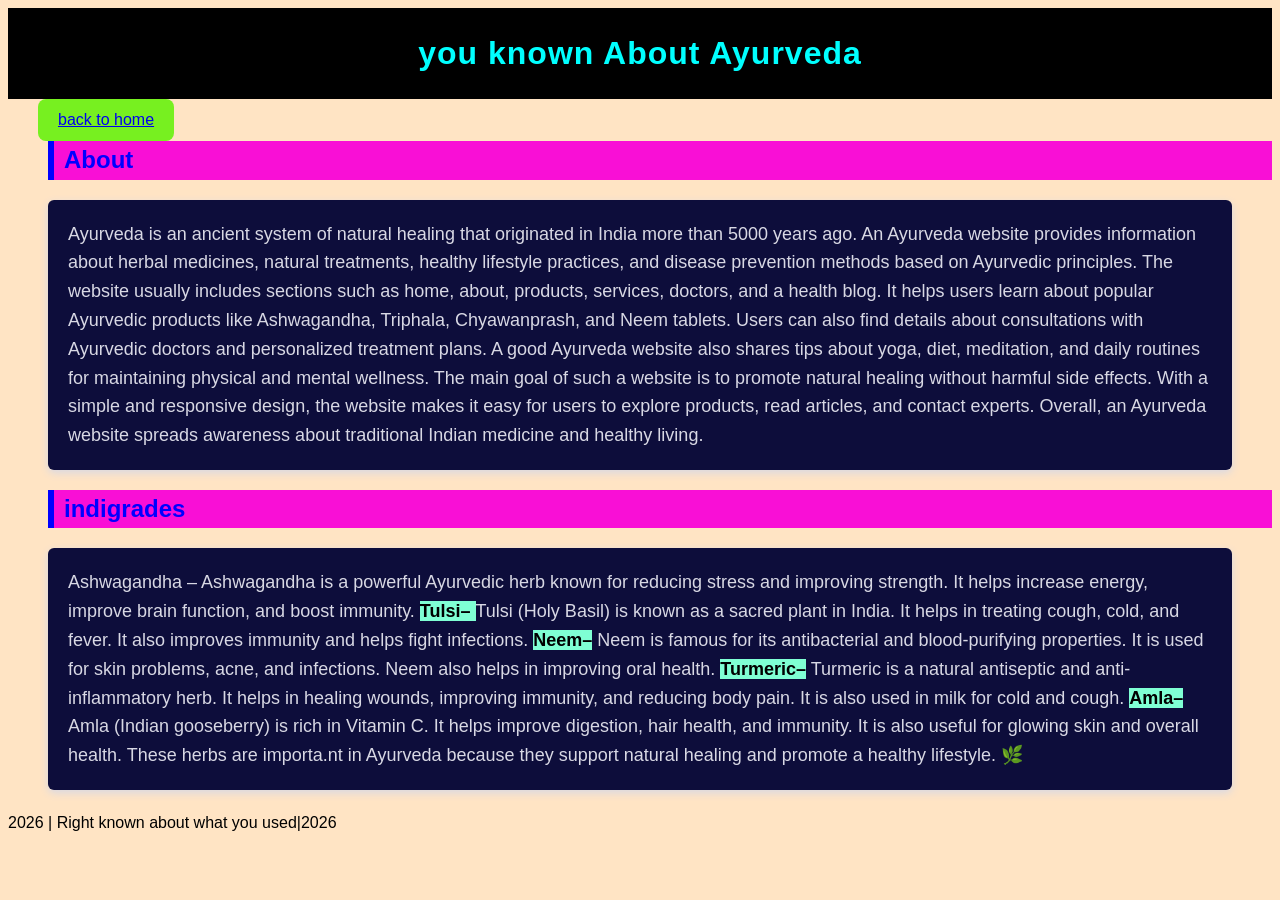
<file: about.html>
<!DOCTYPE html>
<html>
    <head>
        <h1>you known About Ayurveda </h1> 
        <link rel="stylesheet" href="about-style.css">
    </head>
    <body>
        <button class="btn"><a href="/index.html">back to home</a> </button>
        <h2>About</h2>
        <p>Ayurveda is an ancient system of natural healing that originated 
            in India more than 5000 years ago. An Ayurveda website provides 
            information about herbal medicines, natural treatments, healthy 
            lifestyle practices, and disease prevention methods based on 
            Ayurvedic principles. The website usually includes sections such
            as home, about, products, services, doctors, and a health blog.
            It helps users learn about popular Ayurvedic products like 
            Ashwagandha, Triphala, Chyawanprash, and Neem tablets. Users can
            also find details about consultations with Ayurvedic doctors and
            personalized treatment plans. A good Ayurveda website also shares 
            tips about yoga, diet, meditation, and daily routines for maintaining
            physical and mental wellness. The main goal of such a website is to
             promote natural healing without harmful side effects. With a simple
            and responsive design, the website makes it easy for users to 
            explore products, read articles, and contact experts. Overall, an 
            Ayurveda website spreads awareness about traditional Indian medicine
            and healthy living.</p>

            <h2>indigrades</h2>
            <p>
                Ashwagandha – Ashwagandha is a powerful Ayurvedic herb known for reducing stress and improving strength. It helps increase energy, improve brain function, and boost immunity.

<b>Tulsi–  </b>Tulsi (Holy Basil) is known as a sacred plant in India. It helps in treating cough, cold, and fever. It also improves immunity and helps fight infections.

<b>Neem–</b>  Neem is famous for its antibacterial and blood-purifying properties. It is used for skin problems, acne, and infections. Neem also helps in improving oral health.

<b>Turmeric–</b>  Turmeric is a natural antiseptic and anti-inflammatory herb. It helps in healing wounds, improving immunity, and reducing body pain. It is also used in milk for cold and cough.

<b>Amla–  </b>Amla (Indian gooseberry) is rich in Vitamin C. It helps improve digestion, hair health, and immunity. It is also useful for glowing skin and overall health.

These herbs are importa.nt in Ayurveda because they support natural healing and promote a healthy lifestyle. 🌿
            </p>

            <footer>
                2026 | Right known about what you used|2026
            </footer>
    </body>
</html>
</file>
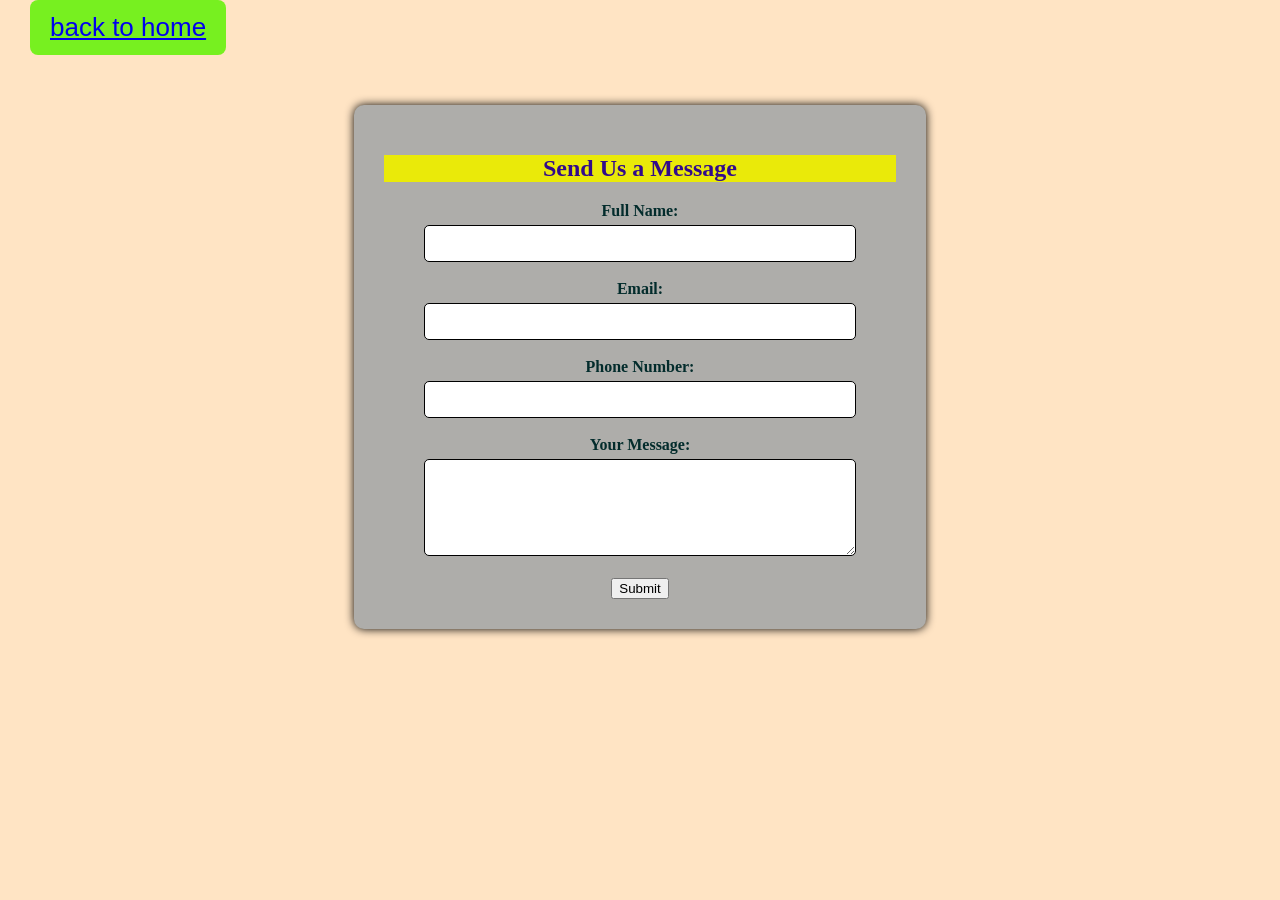
<file: contact.html>
<!DOCTYPE html>
<html>
    <head>
        <link rel="stylesheet" href="contact-style.css">
        <button class="btn"><a href="/index.html">back to home</a> </button>
    </head>
    <body>
        <section class="contact">
            <h2 align="center">Send Us a Message</h2>

               <form align="center">
                 <label>Full Name:</label><br>
                  <input type="text" name="name"><br><br>
                  <label>Email:</label><br>
                  <input type="email" name="email"><br><br>
                  <label>Phone Number:</label><br>
                  <input type="text" name="phone"><br><br>
                  <label>Your Message:</label><br>
                  <textarea rows="5" cols="30"></textarea><br><br>
                  <input type="submit" value="Submit">
                </form>
        </section>
    </body>
</html>
</file>
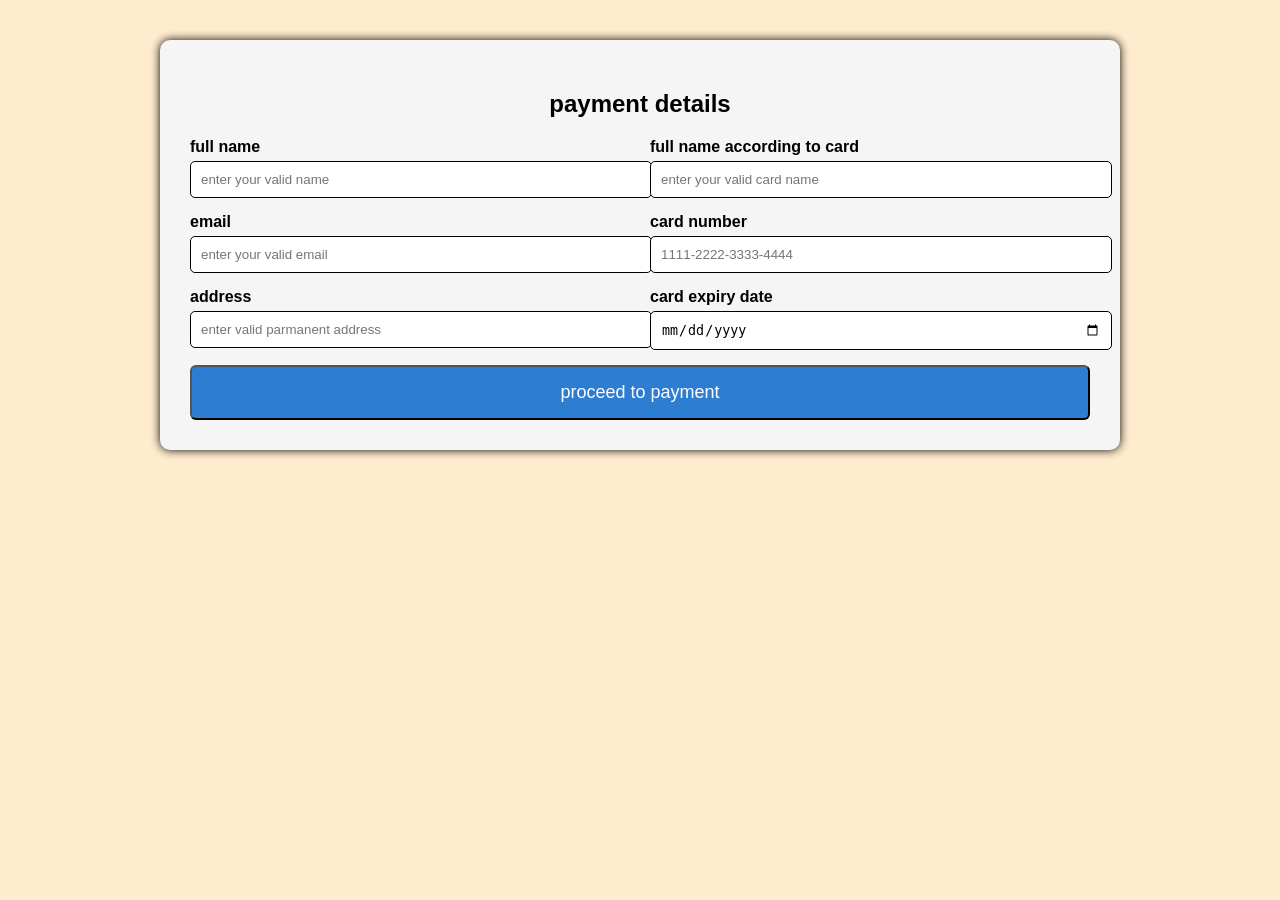
<file: payment.html>
<!DOCTYPE html>
<html>
    <head>
        <title>payment page</title>
        <link rel="stylesheet" href="payment-style.css">
        
    </head>
    <body>
        <div class="container">
            <h2>payment details</h2>
            <div class="row">
                <div class="col">
                    <label>full name</label>
                    <input type="text" placeholder="enter your valid name" required><br>
                    <label>email</label>
                    <input type="email" placeholder="enter your valid email" required><br>
                    <label>address</label>
                    <input type="text" placeholder="enter valid parmanent address" required><br>
                </div>

                <div class="col">
                    <label>full name according to card</label>
                    <input type="text" placeholder="enter your valid card name" required><br>
                    <label>card number</label>
                    <input type="text" placeholder="1111-2222-3333-4444" required><br>
                    <label> card expiry date</label>
                    <input type="date" placeholder="card expiry date" required><br>
                </div>
            </div>
            <button class="btn">proceed to payment</button>
                
            </div>
        </div>
    </body>
    
</html>
</file>
<file: about-style.css>
body{
    font-family: Arial, Helvetica, sans-serif;
    background-color: bisque;
    margin: 0;
    padding: 8px;
    line-height: 1.6;
}
.btn{
    background-color: rgb(119, 240, 32);
    color: blue;
    border: 4px;
    padding: 12px 20px;
    border-radius: 8px;
    cursor: pointer;
    font-size: 16px;  
    display: flex;
    justify-content: center;
    align-items: center; 
    margin-left: 30px;
    
}
.btn:hover{
    background-color: black;
    color: #fff;
}
h1{
    text-align: center;
    background-color: black;
    color: aqua;
    padding: 20px;
    margin: 0;
    letter-spacing: 1px;
}
h2{
    color: blue;
    background-color: rgb(249, 15, 214);
    margin: 0;
    margin-left: 40px;
    margin-top: 30;
    border-left: 6px solid;
    padding-left: 10px;
}
p{
    margin: 20px 40px;
    font-size: 18px;
    color: rgb(216, 216, 228);
    background-color: rgb(13, 13, 59);
    padding: 20px;
    border-radius: 6px;
    box-shadow: 0 3px 8px;
}
b{
    color: black;
    background-color: aquamarine;
    font-size: 18px;
}
p:hover{
    transform: scale(1.01);
    transition: 0.3s;
}
@media(max-width:768){
    p{
        margin: 15px;
        font-size: 16px;
    }
    h2{
        margin-left: 15px;
    }
}
.footer{
    background-color: rgb(26, 26, 99);
}
</file>
<file: contact-style.css>
body{
    font-family: 'Times New Roman', Times, serif;
    background-color: bisque;
    margin: 0;
    padding: 0;
}
.btn{
    background-color: rgb(119, 240, 32);
    color: blue;
    border: 4px;
    padding: 12px 20px;
    border-radius: 8px;
    cursor: pointer;
    font-size: 26px;  
    display: flex;
    justify-content: center;
    align-items: center; 
    margin-left: 30px;
    
}
.btn:hover{
    background-color: black;
    color: #fff;
}
.contact{
    width: 40%;
    margin: 50px auto;
    background-color: rgb(174, 173, 170);
    padding: 30px;
    border-radius: 10px;
    box-shadow: 0 0 10px;
}
.contact h2{
    color: rgb(50, 11, 139);
    margin-bottom: 20px;
    background-color: rgb(234, 234, 9);
}
label{
    font-weight: bold;
    color: rgb(3, 44, 44);
}
input[type="text"],input[type="email"],
textarea{
    width: 80%;
    padding: 10px;
    margin-top: 5px;
    border-radius: 5px;
    border: 1px solid;
    transition: 0.3s;
}
input[input="submit"]{
    background-color: rgb(6, 81, 81);
    color: rgb(248, 249, 251);
    border: none;
    padding: 12px 25px;
    border-radius: 5px;
    font-size: 16px;
    transition: 0.3s;
    justify-content: center;
}
input[type="submit"]:hover{
    background-color: azure;
    color: rgb(19, 19, 79);
}
</file>
<file: payment-style.css>
body{
    font-family: Arial, Helvetica, sans-serif;
    background-color: blanchedalmond;
    margin: 0;
    padding: 0;
}
.container{
    max-width: 900px;
    margin: 40px auto;
    background-color: whitesmoke;
    padding: 30px;
    border-radius: 10px;
    box-shadow: 0px 0px 10px ;
}
h2{
    text-align: center;
    margin-bottom: 20px;
}
.method{
    border: 1px solid;
    padding: 10px;
    border-radius: 6px;
    cursor: pointer;
    flex: 1;
    text-align: center;
}
.method:hover{
    border: 1px solid blue;
}
.qr{
    text-align: center;
    display: none;
}
.qr img{
    width: 180px;
}
.card input{
    position: relative;
}
.card input img{
    position: absolute;
    right: 10px;
    top: 35px;
    width: 45px;
}
.row{
    display: flex;
    flex-wrap: wrap;
    gap: 20px;
}
.col{
    flex: 1;
    min-width: 300px;
}
label{
    font-weight: bold;
}
input{
    width: 100%;
    padding: 10px;
    margin-top: 5px;
    margin-bottom: 15px;
    border: 1px solid;
    border-radius: 5px;
}
.payment-method img{
    width: 60px;
}
.btn{
    width: 100%;
    background-color: rgb(45, 125, 210);
    color: white;
    padding: 15px;
    font-size: 18px;
    border-radius: 6px;
    cursor: pointer;
}
.btn:hover{
    background-color: blue;
}
@media(max-width:700px){
   .row{
    flex-direction: column;
   }
}
</file>
